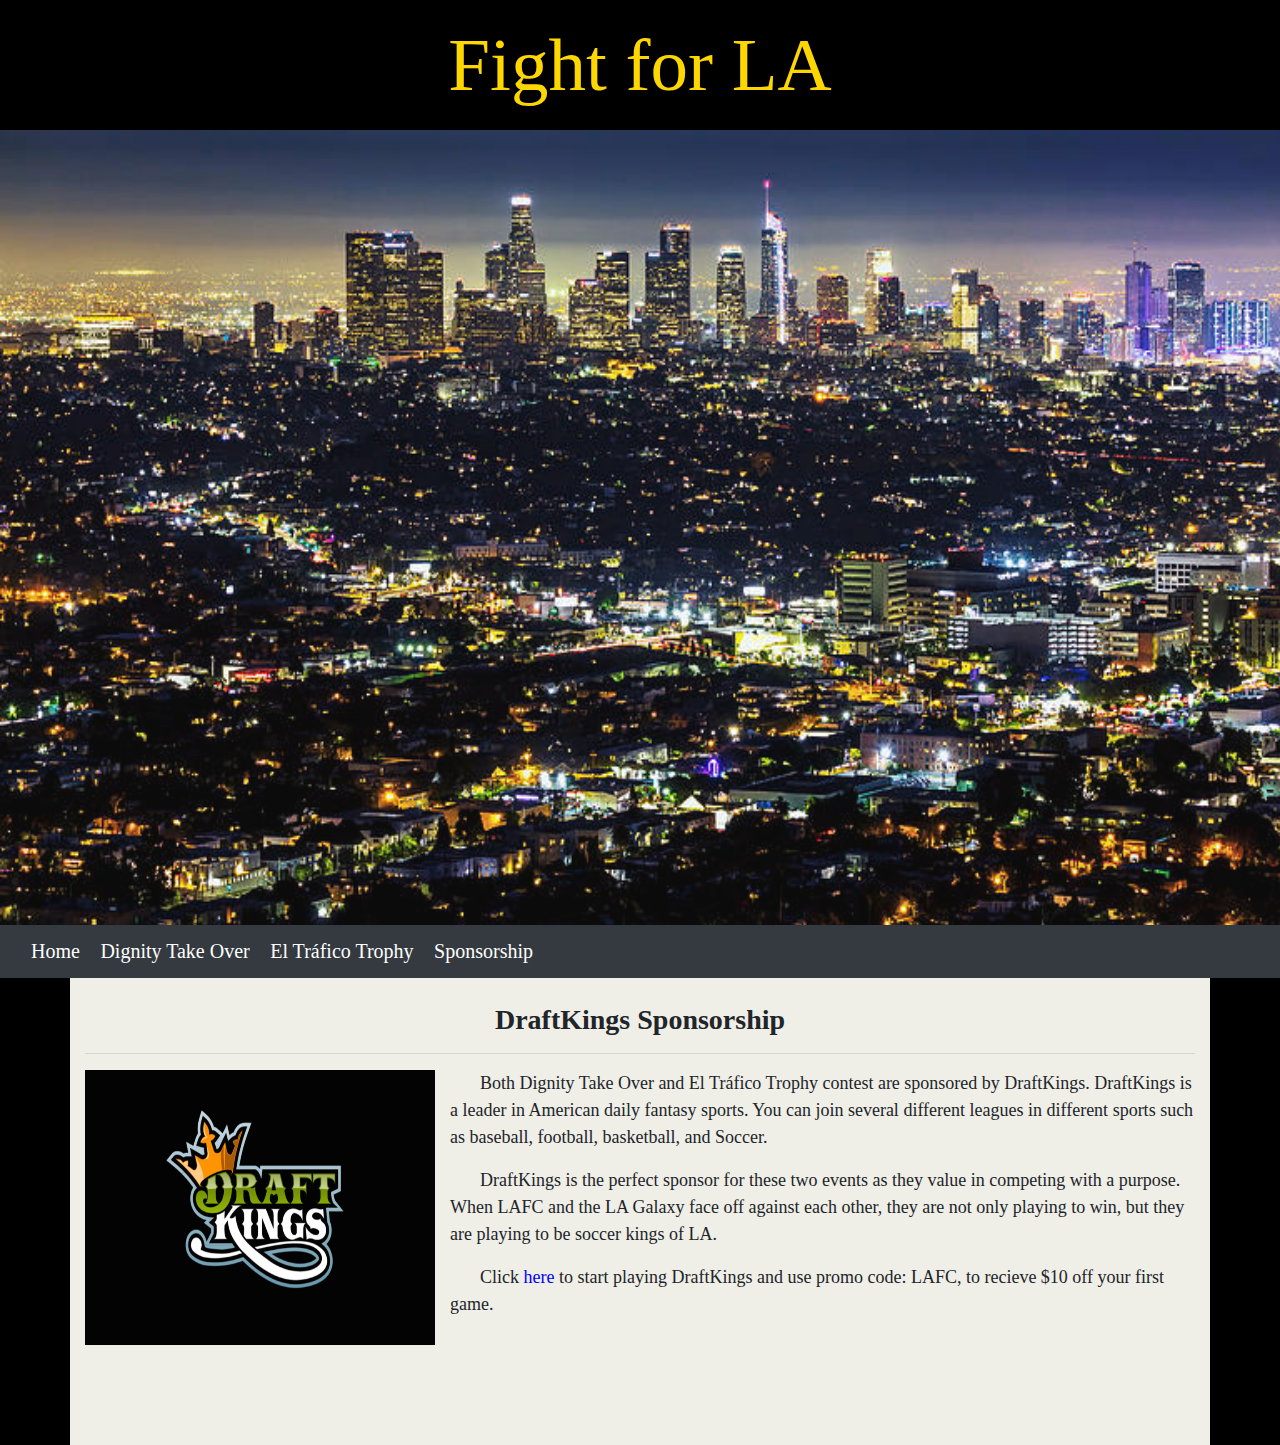
<file: sponsorship.html>
<!DOCTYPE html>
<html>
    <head>
        <meta charset="UTF-8">
        <meta name="viewport" content="width=device-width, initial-scale=1.0">
        <meta http-equiv="X-UA-Compatible" content="ie=edge">
        <title>LAFC Partnership Activation</title>
        <link rel="stylesheet" href="https://stackpath.bootstrapcdn.com/bootstrap/4.3.1/css/bootstrap.min.css" integrity="sha384-ggOyR0iXCbMQv3Xipma34MD+dH/1fQ784/j6cY/iJTQUOhcWr7x9JvoRxT2MZw1T" crossorigin="anonymous">
        <link rel="stylesheet" type="text/css" href="assets/css/style.css">
    
    </head>
    <body>
        <header>
            <h1>Fight for LA</h1>
        </header>
        <img id="LA" src="assets/images/image3.png">
        <nav class="navbar navbar-dark bg-dark">
            <div class="container-fluid">
                <div class="navbar-header">
                    <a class="navbar-brand" href="index.html" id="home">Home</a>
                    <a class="navbar-brand" href="dignity.html">Dignity Take Over</a>
                    <a class="navbar-brand" href="trafico.html">El Tráfico Trophy</a>
                    <a class="navbar-brand" href="sponsorship.html">Sponsorship</a>
                </div>
            </div>
        </nav>
        <div class="container">
            <div class="row">
                <div class="col-md-12">
                    <h3 id="sponsorship">DraftKings Sponsorship</h3>
                    <hr>
                    <img id="draftkings" src="assets/images/draftkings.png">
                    <p>Both Dignity Take Over and El Tráfico Trophy contest are sponsored by DraftKings.  DraftKings is a leader in American daily fantasy sports.  You can join several different leagues in different sports such as baseball, football, basketball, and Soccer.</p>
                    <p>DraftKings is the perfect sponsor for these two events as they value in competing with a purpose.  When LAFC and the LA Galaxy face off against each other, they are not only playing to win, but they are playing to be soccer kings of LA.</p>
                    <p>Click <a id="here" href="https://www.draftkings.com/" target="_blank">here</a> to start playing DraftKings and use promo code: LAFC, to recieve $10 off your first game.</p>
                </div>
            </div>
        </div>
    </body>
</html>
</file>
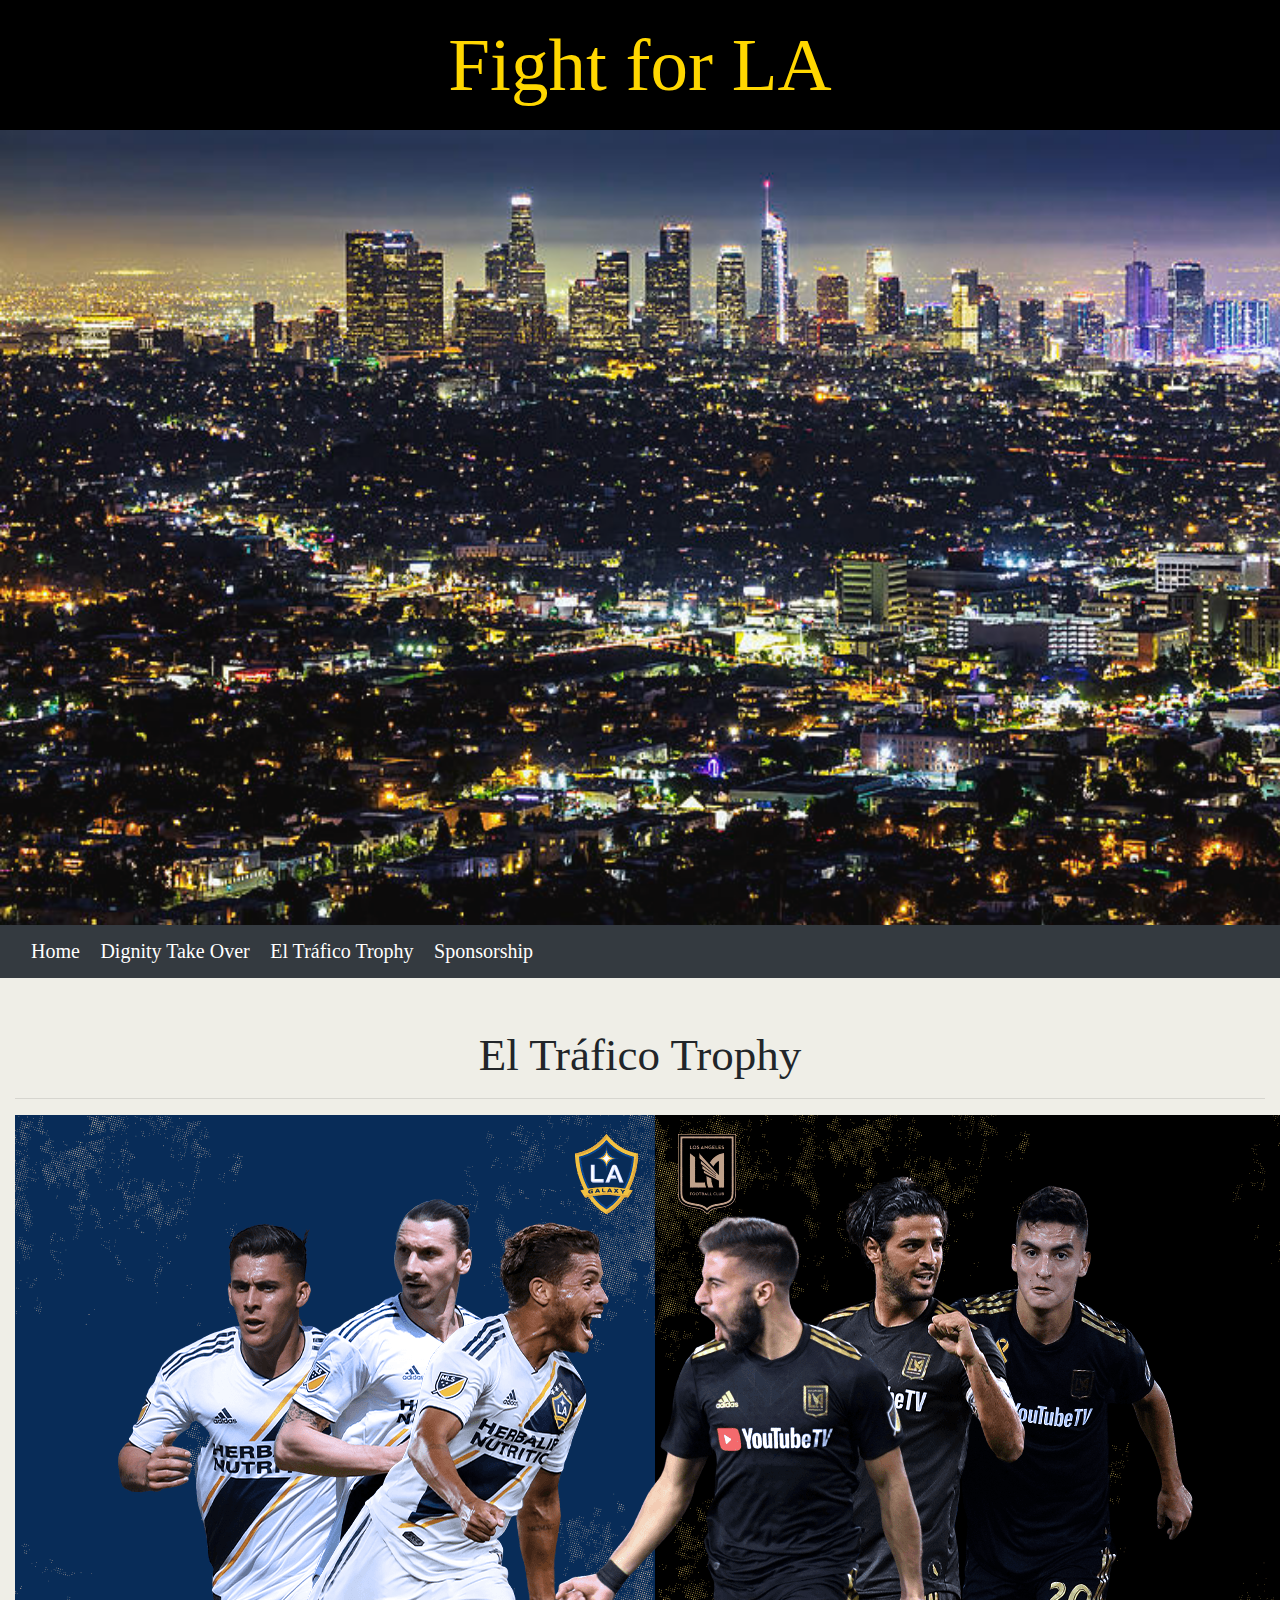
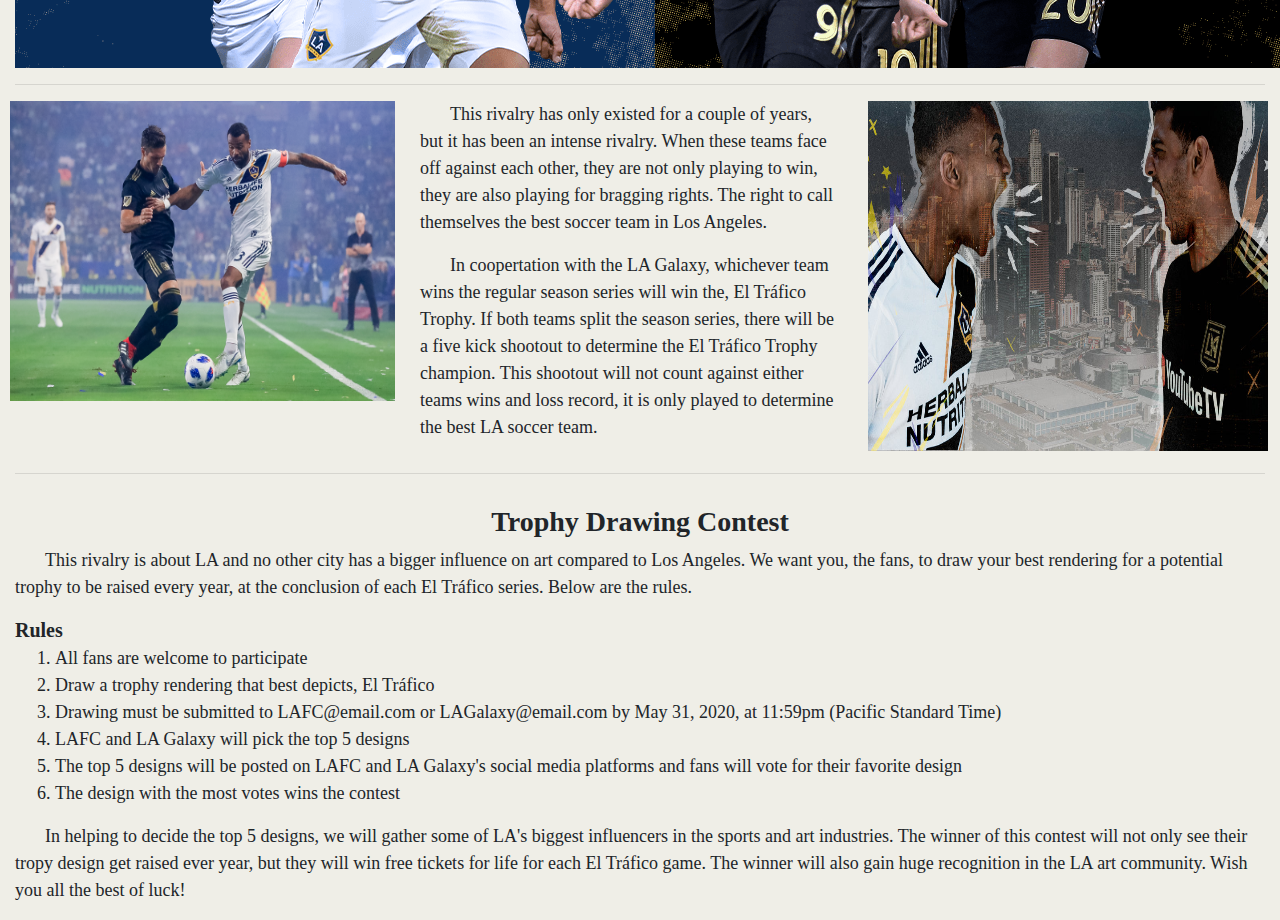
<file: trafico.html>
<!DOCTYPE html>
<html lang="en-us">
    <head>
        <meta charset="UTF-8">
        <meta name="viewport" content="width=device-width, initial-scale=1.0">
        <meta http-equiv="X-UA-Compatible" content="ie=edge">
        <title>LAFC Partnership Activation</title>
        <link rel="stylesheet" href="https://stackpath.bootstrapcdn.com/bootstrap/4.3.1/css/bootstrap.min.css" integrity="sha384-ggOyR0iXCbMQv3Xipma34MD+dH/1fQ784/j6cY/iJTQUOhcWr7x9JvoRxT2MZw1T" crossorigin="anonymous">
        <link rel="stylesheet" type="text/css" href="assets/css/style.css">

    </head>
    <body>
        <header>
            <h1>Fight for LA</h1>
        </header>
        <img id="LA" src="assets/images/image3.png">
        <nav class="navbar navbar-dark bg-dark">
            <div class="container-fluid">
                <div class="navbar-header">
                    <a class="navbar-brand" href="index.html" id="home">Home</a>
                    <a class="navbar-brand" href="dignity.html">Dignity Take Over</a>
                    <a class="navbar-brand" href="trafico.html">El Tráfico Trophy</a>
                    <a class="navbar-brand" href="sponsorship.html">Sponsorship</a>
                </div>
            </div>
        </nav>
        <div class="container-fluid maxWidth">
            <div class="row">
                <div class="col-md-12">
                    <h5>El Tráfico Trophy</h5>
                    <hr>
                </div>
            </div>
        </div>
        <div class="container-fluid maxWidth">
            <div class="row">
                <div class="col-md-12">
                    <img id="trafico" src="assets/images/image8.png">
                    <hr>
                </div>
            </div>
        </div>
        <div class="container-fluid maxWidth">
            <div class="row">
                <div class="col-md-8">
                    <img id="player" src="assets/images/image10.png">
                    <p>This rivalry has only existed for a couple of years, but it has been an intense rivalry. When these teams face off against each other, they are not only playing to win, they are also playing for bragging rights. The right to call themselves the best soccer team in Los Angeles.</p>
                    <p>In coopertation with the LA Galaxy, whichever team wins the regular season series will win the, El Tráfico Trophy. If both teams split the season series, there will be a five kick shootout to determine the El Tráfico Trophy champion. This shootout will not count against either teams wins and loss record, it is only played to determine the best LA soccer team.</p>
                </div>
                <div class="col-md-4">
                    <img id="fans" src="assets/images/image11.png">
                </div>
            </div>
            <hr>
            <div class="row">
                <div class="col-md-12">
                    <h3 id="contest">Trophy Drawing Contest</h3>
                    <p>This rivalry is about LA and no other city has a bigger influence on art compared to Los Angeles. We want you, the fans, to draw your best rendering for a potential trophy to be raised every year, at the conclusion of each El Tráfico series. Below are the rules.</p>
                    <h7 id="rules">Rules</h7>
                    <ol>
                        <li>All fans are welcome to participate</li>
                        <li>Draw a trophy rendering that best depicts, El Tráfico</li>
                        <li>Drawing must be submitted to LAFC@email.com or LAGalaxy@email.com by May 31, 2020, at 11:59pm (Pacific Standard Time)</li>
                        <li>LAFC and LA Galaxy will pick the top 5 designs</li>
                        <li>The top 5 designs will be posted on LAFC and LA Galaxy's social media platforms and fans will vote for their favorite design</li>
                        <li>The design with the most votes wins the contest</li>
                    </ol>
                    <p>In helping to decide the top 5 designs, we will gather some of LA's biggest influencers in the sports and art industries. The winner of this contest will not only see their tropy design get raised ever year, but they will win free tickets for life for each El Tráfico game.  The winner will also gain huge recognition in the LA art community. Wish you all the best of luck!</p>
                </div>
            </div>
        </div>
    </body>
</html>
</file>
<file: assets/css/style.css>
body {
    padding: 0;
    margin: 0;
    font-family: Georgia, 'Times New Roman', Times, serif;
    font-size: 18px;
    line-height: 150%;
    background: black;
}

header {
    background: black;
}

a {
    color: #120d12;
}


#LA {
    display: block;
    margin: 0 auto;
    width: 1500px;
    height: 800px;
    margin-top: -20px;
    margin-bottom: -5px;
}


h1 {
    padding: 20px 0;
    margin: 0;
    margin-bottom: 20px;
    font-size: 75px;
    color: gold;
    text-align: center;
}

.maxWidth {
    background: #efeee7;
}

.container {
    background: #efeee7;
}

h3 {
    padding-top: 25px;
    font-weight: bold;
}

p {
    text-indent: 30px;
}

.conainer-fluid {
    max-width: 1500px;
}

.maxWidth {
    max-width: 1500px;
}

video {
    margin-top: -30px;
}

#traffic {
    font-size: 35px;
}

#LAFC {
    width: 450px;
    height: 375px;
    margin-top: 100px;
    margin-left: 15px;
}

#galaxy {
    width: 450px;
    height: 375px;
    margin-top: 100px;
    margin-left: 15px;
}

#LAFCLogo {
    width: 425px;
    height: 350px;
    margin-top: 100px;
    margin-left: 20px;
}

#GalaxyLogo {
    width: 425px;
    height: 350px;
    margin-left: 50px;
    margin-top: 100px;
}

#map {
    height: 50%;
    width: 100%;
}

.myButton {
    box-shadow: 0px 1px 0px 0px #fff6af;
	background:linear-gradient(to bottom, #ffec64 5%, #ffab23 100%);
	background-color:#ffec64;
	border-radius:6px;
	border:1px solid #ffaa22;
	display:inline-block;
	cursor:pointer;
	color:#120d12;
	font-family:Arial;
	font-size:15px;
	font-weight:bold;
	padding:6px 24px;
	text-decoration:none;
    text-shadow:0px 1px 0px #ffee66;
    margin-left: 175px;
}

.myButton:active {
    position: relative;
    top: 1px;
}

#gear {
    font-size: 25px;
    margin-top: 15px;
    font-weight: bold;
}

#hat {
    width: 240px;
    height: 250px;
    padding-right: 10px;
    padding-left: 15px;
    padding-top: 15px;
    margin-left: 10px;
}

#hathyper {
    padding-left: 70px;
    margin-top: 10px;
    color: white;
    font-weight: bold;
    font-family: 'Times New Roman', Times, serif;
}

#jerseyhyper {
    padding-left: 105px;
    color: white;
    font-weight: bold;
    font-family: 'Times New Roman', Times, serif;
}

#jersey {
    width: 235px;
    height: 240px;
    margin-left: 25px;
    padding-top: 10px;
    padding-left: 15px;
}

#scarf {
    width: 260px;
    height: 250px;
    margin-top: 20px;
    margin-left: 120px;
}

#scarfhyper {
    margin-left: 175px;
    padding-top: -100px;
    color: white;
    font-weight: bold;
    font-family: 'Times New Roman', Times, serif;
}

#paragraph4 {
    padding-top: 30px;
}

#fanfest {
    width: 500px;
    height: 475px;
    margin-bottom: 20px;
}

#rally {
    width: 525px;
    height: 425px;
    margin-top: 25px;
}

#dj {
    width: 650px;
    height: 400px;
    margin-top: 40px;
    margin-bottom: 100px;
}

h5 {
    text-align: center;
    font-size: 45px;
    margin-top: 50px;
}

#trafico {
    display: block;
    margin: 0 auto;
}

#player {
    float: left;
    width: 425px;
    height: 300px;
    margin-right: 25px;
    margin-left: -45px;
    margin-bottom: 15px;
    padding-left: 40px;
}

#fans {
    width: 400px;
    height: 350px;
}

#contest {
    text-align: center;
    margin-top: -10px;
    font-weight: bold;
}

#rules {
    font-size: 20px;
    font-weight: bold;
}

#sponsorship {
    text-align: center;
}

#draftkings {
    width: 350px;
    height: 275px;
    float: left;
    margin-right: 15px;
    margin-bottom: 100px;
}

#here {
    color: blue;
}

.square-image {
    background: black;
    box-sizing: border-box;
    font-weight: 450;
    height: 575px;
}

#text-center {
    margin-left: 60px;
}
</file>
